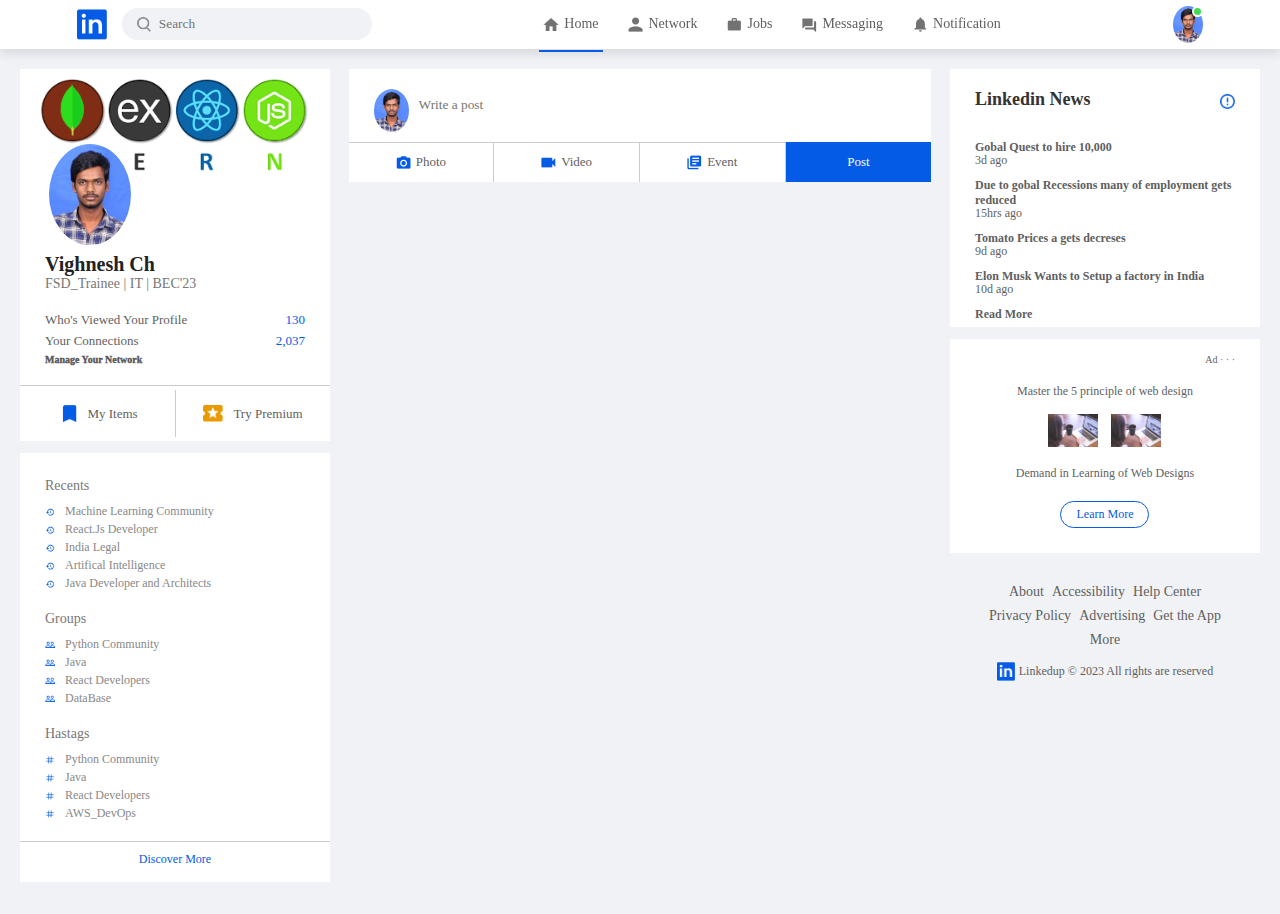
<file: index.html>
<!DOCTYPE html>
<html lang="en">
<head>
    <meta charset="UTF-8">
    <meta name="viewport" content="width=device-width, initial-scale=1.0">
    <title>Feed | Linkedin |  Home Page </title>
    <link rel = "icon" href ="images/logo.png" type = "image/x-icon">
    <link rel="stylesheet" href="style.css"/>
</head>
<body>
    <nav class="navbar">

        <div class="navbar-left">
            <a href="Demo.html" class="logo"><img src="images/logo.png"></a>
            <div class="search-box">
                <img src="images/search.png">
                <input type="text" placeholder="Search"/>
            </div>
        </div>

        <div class="navbar-center">
            <ul>
                <li><a href="#" class="active-link"><img src="images/home.png" ><span>Home</span></a></li>
                <li><a href="#"><img src="images/network.png"><span>Network</span></a></li>
                <li><a href="#"><img src="images/jobs.png"><span>Jobs</span></a></li>
                <li><a href="#"><img src="images/message.png"><span>Messaging</span></a></li>
                <li><a href="#"><img src="images/notification.png"><span>Notification</span></a></li>
            </ul>
        </div>
        

        <div class="navbar-right">
            <div class="online">
                <img src="images/1 user.jpg" class="nav-profile-img">
            </div>
        </div>
    </nav>

<!------------------------------Nav Bar Close---------------------------------------------->

<div class="container">
<!------------------------------Left Side Bar------------------------------------------------>
        <div class="left-sidebar">
            <div class="siderbar-profile-box">
                <img src="images/cover.png" width="100%">
                <div class="siderbar-profile-info">
                    <img src="images/1 user.jpg">
                    <h1>Vighnesh Ch</h1>
                    <h3>FSD_Trainee | IT | BEC'23</h3>
                    <ul>
                        <li> Who's Viewed Your Profile<span>130</span></li>
                        <li> Your Connections<span>2,037</span></li>
                        <h5><b>Manage Your Network</b></h5>
                    </ul>
                </div>
                <div class="siderbar-profile-link">
                    <a href="#"><img src="images/items.png">My Items</a>
                    <a href="#"><img src="images/premium.png">Try Premium</a>
                </div>
            </div>
            <div class="siderbar-activity">
                <h3>Recents</h3>
                <a href="#"><img src="images/recent.png">Machine Learning Community</a>
                <a href="#"><img src="images/recent.png">React.Js Developer</a>
                <a href="#"><img src="images/recent.png">India Legal</a>
                <a href="#"><img src="images/recent.png">Artifical Intelligence</a>
                <a href="#"><img src="images/recent.png">Java Developer and Architects</a>
                <h3> Groups</h3>
                <a href="#"><img src="images/group.png">Python Community</a>
                <a href="#"><img src="images/group.png">Java</a>
                <a href="#"><img src="images/group.png">React Developers</a>
                <a href="#"><img src="images/group.png">DataBase</a>
                <h3> Hastags</h3>
                <a href="#"><img src="images/hashtag.png">Python Community</a>
                <a href="#"><img src="images/hashtag.png">Java</a>
                <a href="#"><img src="images/hashtag.png">React Developers</a>
                <a href="#"><img src="images/hashtag.png">AWS_DevOps</a>
                <div class="discover-more-link">
                    <a href="#">Discover More</a>
                </div>
            </div>
        </div>
        

<!------------------------------Main Content------------------------------------------------>
        <div class="main-content">
            <div class="create-post">
                <div class="create-post-input">
                    <img src="images/1 user.jpg">
                    <textarea rows="2" placeholder="Write a post"></textarea>
                </div>
                <div class="create-post-links">
                    <li><img src="images/photo.png">Photo</li>
                    <li><img src="images/video.png">Video</li>
                    <li><img src="images/event.png">Event</li>
                    <li>Post</li>
                </div>
            </div>
        </div>

<!------------------------------Right Side Bar------------------------------------------------>
        <div class="right-sidebar">
            <div class="sidebar-news">
                <img src="images/more.png" class="info-icon">
                <h3>Linkedin News</h3>
                <a href="#">Gobal Quest to hire 10,000</a><span>3d ago</span>
                <a href="#">Due to gobal Recessions many of employment gets reduced</a><span>15hrs ago</span>
                <a href="#">Tomato Prices a gets decreses</a><span>9d ago</span>
                <a href="#">Elon Musk Wants to Setup a factory in India</a><span>10d ago</span>
                <a href="#" class="read-more-link" >Read More</a>
            </div>
            <div class="sidebar-ad">
                <small>Ad &middot; &middot; &middot; </small>
                <p>Master the 5 principle of web design</p>
                <div>
                    <img src="images/post-image-4.png">
                    <img src="images/post-image-4.png">
                </div>
                <b>Demand in Learning of Web Designs</b>
                <a href="#" class="ad-link">Learn More</a>
            </div>
            <div class="side-bar-useful-links">
                <a href="#">About</a>
                <a href="#">Accessibility</a>
                <a href="#">Help Center</a>
                <a href="#">Privacy Policy</a>
                <a href="#">Advertising</a>
                <a href="#">Get the App</a>
                <a href="#">More</a>
                <div class="copyright-msg">
                    <img src="images/logo.png">
                    <p>Linkedup &#169; 2023 All rights are reserved</p>
                </div>
            </div>
        </div>

    </div>
</body>
</html>
</file>
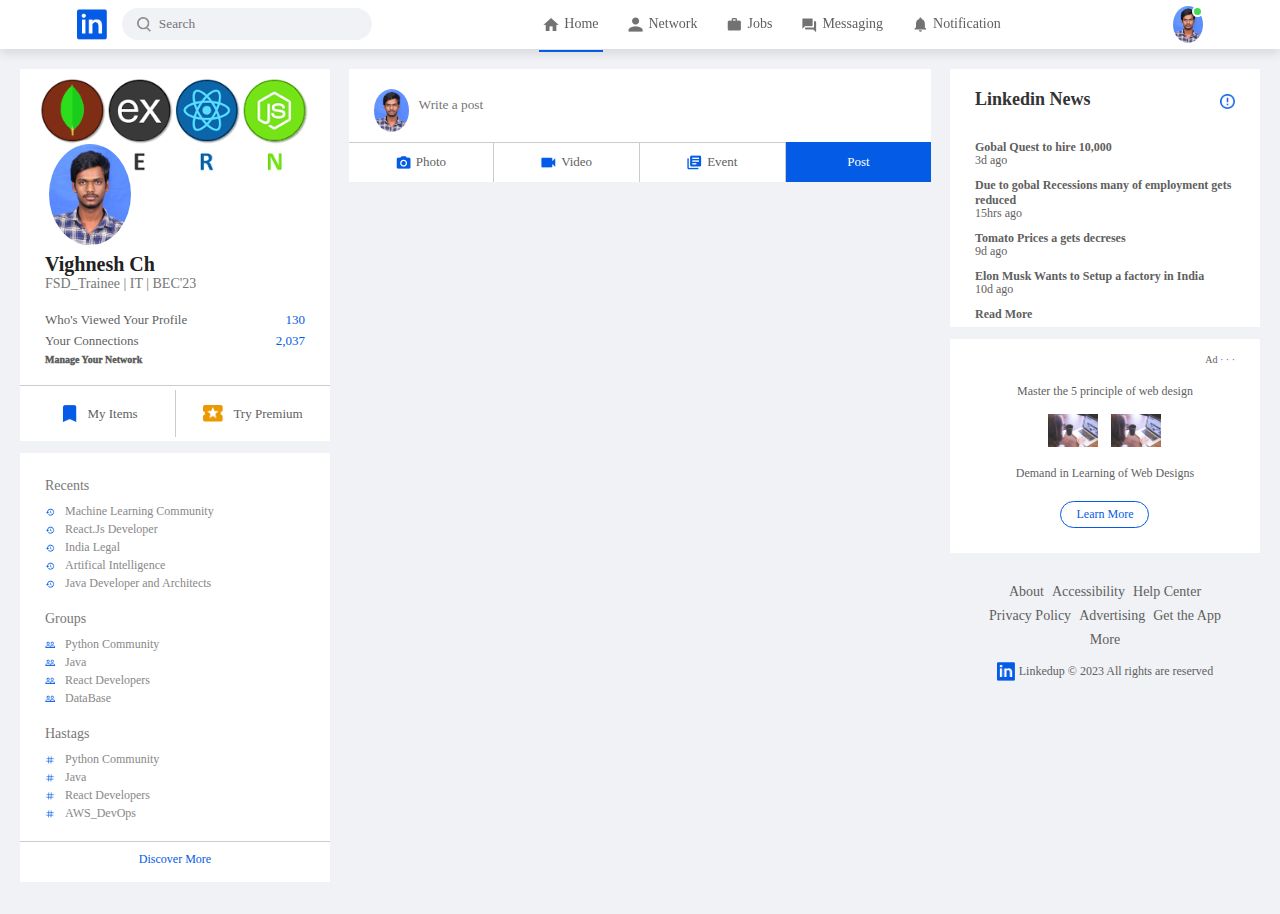
<file: Demo.html>
<!DOCTYPE html>
<html lang="en">
<head>
    <meta charset="UTF-8">
    <meta name="viewport" content="width=device-width, initial-scale=1.0">
    <title>Feed | Linkedin |  Home Page </title>
    <link rel = "icon" href ="images/logo.png" type = "image/x-icon">
    <link rel="stylesheet" href="style.css"/>
</head>
<body>
    <nav class="navbar">

        <div class="navbar-left">
            <a href="Demo.html" class="logo"><img src="images/logo.png"></a>
            <div class="search-box">
                <img src="images/search.png">
                <input type="text" placeholder="Search"/>
            </div>
        </div>

        <div class="navbar-center">
            <ul>
                <li><a href="#" class="active-link"><img src="images/home.png" ><span>Home</span></a></li>
                <li><a href="#"><img src="images/network.png"><span>Network</span></a></li>
                <li><a href="#"><img src="images/jobs.png"><span>Jobs</span></a></li>
                <li><a href="#"><img src="images/message.png"><span>Messaging</span></a></li>
                <li><a href="#"><img src="images/notification.png"><span>Notification</span></a></li>
            </ul>
        </div>
        

        <div class="navbar-right">
            <div class="online">
                <img src="images/1 user.jpg" class="nav-profile-img">
            </div>
        </div>
    </nav>

<!------------------------------Nav Bar Close---------------------------------------------->

<div class="container">
<!------------------------------Left Side Bar------------------------------------------------>
        <div class="left-sidebar">
            <div class="siderbar-profile-box">
                <img src="images/cover.png" width="100%">
                <div class="siderbar-profile-info">
                    <img src="images/1 user.jpg">
                    <h1>Vighnesh Ch</h1>
                    <h3>FSD_Trainee | IT | BEC'23</h3>
                    <ul>
                        <li> Who's Viewed Your Profile<span>130</span></li>
                        <li> Your Connections<span>2,037</span></li>
                        <h5><b>Manage Your Network</b></h5>
                    </ul>
                </div>
                <div class="siderbar-profile-link">
                    <a href="#"><img src="images/items.png">My Items</a>
                    <a href="#"><img src="images/premium.png">Try Premium</a>
                </div>
            </div>
            <div class="siderbar-activity">
                <h3>Recents</h3>
                <a href="#"><img src="images/recent.png">Machine Learning Community</a>
                <a href="#"><img src="images/recent.png">React.Js Developer</a>
                <a href="#"><img src="images/recent.png">India Legal</a>
                <a href="#"><img src="images/recent.png">Artifical Intelligence</a>
                <a href="#"><img src="images/recent.png">Java Developer and Architects</a>
                <h3> Groups</h3>
                <a href="#"><img src="images/group.png">Python Community</a>
                <a href="#"><img src="images/group.png">Java</a>
                <a href="#"><img src="images/group.png">React Developers</a>
                <a href="#"><img src="images/group.png">DataBase</a>
                <h3> Hastags</h3>
                <a href="#"><img src="images/hashtag.png">Python Community</a>
                <a href="#"><img src="images/hashtag.png">Java</a>
                <a href="#"><img src="images/hashtag.png">React Developers</a>
                <a href="#"><img src="images/hashtag.png">AWS_DevOps</a>
                <div class="discover-more-link">
                    <a href="#">Discover More</a>
                </div>
            </div>
        </div>
        

<!------------------------------Main Content------------------------------------------------>
        <div class="main-content">
            <div class="create-post">
                <div class="create-post-input">
                    <img src="images/1 user.jpg">
                    <textarea rows="2" placeholder="Write a post"></textarea>
                </div>
                <div class="create-post-links">
                    <li><img src="images/photo.png">Photo</li>
                    <li><img src="images/video.png">Video</li>
                    <li><img src="images/event.png">Event</li>
                    <li>Post</li>
                </div>
            </div>
        </div>

<!------------------------------Right Side Bar------------------------------------------------>
        <div class="right-sidebar">
            <div class="sidebar-news">
                <img src="images/more.png" class="info-icon">
                <h3>Linkedin News</h3>
                <a href="#">Gobal Quest to hire 10,000</a><span>3d ago</span>
                <a href="#">Due to gobal Recessions many of employment gets reduced</a><span>15hrs ago</span>
                <a href="#">Tomato Prices a gets decreses</a><span>9d ago</span>
                <a href="#">Elon Musk Wants to Setup a factory in India</a><span>10d ago</span>
                <a href="#" class="read-more-link" >Read More</a>
            </div>
            <div class="sidebar-ad">
                <small>Ad &middot; &middot; &middot; </small>
                <p>Master the 5 principle of web design</p>
                <div>
                    <img src="images/post-image-4.png">
                    <img src="images/post-image-4.png">
                </div>
                <b>Demand in Learning of Web Designs</b>
                <a href="#" class="ad-link">Learn More</a>
            </div>
            <div class="side-bar-useful-links">
                <a href="#">About</a>
                <a href="#">Accessibility</a>
                <a href="#">Help Center</a>
                <a href="#">Privacy Policy</a>
                <a href="#">Advertising</a>
                <a href="#">Get the App</a>
                <a href="#">More</a>
                <div class="copyright-msg">
                    <img src="images/logo.png">
                    <p>Linkedup &#169; 2023 All rights are reserved</p>
                </div>
            </div>
        </div>

    </div>
</body>
</html>
</file>
<file: style.css>
*{
    margin: 0;
    padding: 0;
    font-family: 'Times New Roman', Times, serif;
    box-sizing: border-box;
}

body{
    background-color: #f0f2f5;
    color: #5f5f5f;
}

a{
    text-decoration: none;
    color: #5f5f5f;
}

.navbar{
    display: flex;
    align-items: center;
    justify-content: space-between;
    background: #fff;
    padding: 6px 6%;
    position: sticky;
    top: 0;
    z-index: 100;
    box-shadow: 0 5px 10px rgba(0, 0, 0, 0.1) ;
}

.logo img{
    width: 30px;
    margin-right: 15px;
    display: block;
}

.navbar-center ul li{
    display: inline-block;
    list-style: none; 
}

.navbar-center ul li a{
    display: flex;
    align-items: center;
    font-size: 14px;
    margin:5px 8px;
    padding-right: 5px;
    position: relative;
}

.navbar-center ul li a img{
    width: 25px;
}

.navbar-center ul li a::after{
    content: ' ';
    width: 0;
    height: 2px;
    background: #045be6;
    position: absolute;
    bottom: -15px;
    transition: width 0.3s;
}

.navbar-center ul li a:hover::after,
.navbar-center ul li a.active-link::after {
    width: 100%;

}

.nav-profile-img{
    width: 30px;
    border-radius: 50%;
    display: block;
    cursor: pointer;
    position: relative;
}

.online{
    position: relative;
}

.online::after{
    content: ' ';
    width: 7px;
    height: 7px;
    border: 2px solid #fff;
    border-radius: 50%;
    right: 0px;
    top: 0px;
    background: #41db51;
    position: absolute;
}

.search-box{
    background: #f0f2f5;
    width: 250px;
    height: 2%;
    border-radius: 50px;
    display: flex;
    align-items: center;
    padding: 0 15px;
}

.navbar-left{
    display: flex;
    align-items: center;
}

.search-box img{
    width: 14px;
}

.search-box input{
    width: 100%;
    background: transparent;
    padding: 8px;
    outline: none;
    border: none;
}

/*----------------------Nav Bar end-------------*/

.container{
    padding: 20px;
    display: flex;
    flex-wrap: wrap ;
    justify-content: space-between;
}

/*____________Left  Side Bar___________*/
.left-sidebar{
    flex-basis: 25%;
    align-self:flex-start ;
}

.siderbar-profile-box{
    background-color: #fff;
}

.siderbar-profile-info{
    padding: 0 25px;
}

.siderbar-profile-info img{
    width: 90px;
    border-radius: 50%;
    background: #fff;
    padding: 4px;
    margin-top: -45px;
}

.siderbar-profile-info h1{
    font-size: 20px;
    font-weight: 600;
    color: #222;
}

.siderbar-profile-info h3{
    font-size: 14px;
    font-weight: 500;
    color: #777;
}

.siderbar-profile-info h5{
    font-size: 10px;
    font-weight: 1000;
    color: solid black;
    cursor: pointer;
}

.siderbar-profile-info ul{
    list-style: none;
    margin: 20px 0;
}

.siderbar-profile-info ul li{
    width: 100%;
    margin: 5px 0;
    font-size: 13px;
}

.siderbar-profile-info ul li span{
    float: right;
    color: #045be6;
}

.siderbar-profile-link{
    display: flex;
    align-items: center;
    border-top: 1px solid #ccc;
}

.siderbar-profile-link a{
    flex-basis: 50%;
    display: flex;
    align-items: center;
    justify-content: center;
    padding: 15px 0;
    font-size: 13px;
    border-left: 1px solid #ccc;
}

.siderbar-profile-link a:first-child{
    border-left: 0;
}

.siderbar-profile-link a img{
    width: 20px;
    margin-right: 10px;
}

.siderbar-activity{
    background:#ffff;
    padding: 5px 25px;
    margin: 12px 0;
}

.siderbar-activity h3{
    color: #777;
    font-size: 14px;
    font-weight: 500;
    margin: 20px 0 10px;
}

.siderbar-activity a{
    display: flex;
    align-items: center;
    font-size: 12px;
    font-weight: 500;
    color: #888;
    margin: 3px 0;
}

.siderbar-activity img{
    width: 10px;
    margin-right: 10px;
}

.discover-more-link{
    border-top: 1px solid #ccc;
    text-align: center;
    margin-top: 20px;
    margin-left: -25px;
    margin-right: -25px;
}

.discover-more-link a{
    color: #045be6;
    display: inline-block;
    margin: 10px 0;
}

/*____________right  Side Bar___________*/
.right-sidebar{
    flex-basis: 25%;
    align-self:flex-start ;
}

.sidebar-news{
    background: #fff;
    padding: 10px 25px;
}

.info-icon{
    width: 15px;
    float: right;
    margin-top:15px;
}

.sidebar-news h3{
    font-size: 18px;
    font-weight: 600;
    color: #333;
    margin: 10px 0 30px;
}

.sidebar-news a{
    display: block;
    font-size: 12px;
    font-weight: 600;
    margin-top: 10px;
    margin-bottom: -5px;
}
.sidebar-news span{
    font-size: 12px;
}

.side-bar .read-more-link{
    color: red;
    font-weight: 500;
    margin: 20px 0 10px;
}

.sidebar-ad{
    background: #fff;
    padding: 15px 25px;
    text-align: center;
    margin: 12px 0;
    font-size: 12px;
}

.sidebar-ad img{
    width: 50px;
    border: 80%;
    margin: 5px;
}

.sidebar-ad small{
    float: right;
    font-weight: 500;
}

.sidebar-ad p{
    margin-top: 30px;
    margin-bottom: 10px;
}

.sidebar-ad b{
    display: block;
    font-weight: 500;
    margin-top: 10px;
}

.ad-link{
    display: inline-block;
    border:1px solid #045be6;
    border-radius: 30px;
    padding: 5px 15px;
    color: #045be6;
    font-weight: 500;
    margin: 20px auto 10px;
}

.side-bar-useful-links{
    padding: 15px 25px;
    text-align: center;
}

.side-bar-useful-links a{
    display: inline-block;
    font-size: 14px;
    margin: 4px 2px;
}

.copyright-msg{
    display: flex;
    align-items: center;
    justify-content: center;
    font-size: 12px;
    margin-top: 10px;
    font-weight: 500;
}

.copyright-msg img{
    width: 18px;
    margin-right: 4px;
}

/*____________Main Content___________*/
.main-content{
    flex-basis: 47%;
}

.create-post{
    background: #fff;
}

.create-post-input{
    padding: 20px 25px 10px;
    display: flex;
    align-items: flex-start;
}

.create-post-input img{
    width: 35px;
    border-radius: 50%;
    margin-right: 10px;
}

.create-post-input textarea{
    width: 100%;
    border:0;
    outline: 0;
    resize: none;
    background: transparent;
    margin-top: 8px;
}

::placeholder{
    font-weight: 500;
}

.create-post-links{
    display: flex;
    align-items: flex-start;
}

.create-post-links li{
    list-style: none;
    border-top: 1px solid #ccc;
    border-right: 1px solid #ccc;
    flex-basis: 25%;
    height: 40px;
    font-size: 13px;
    display: flex;
    align-items: center;
    justify-content: center;
    cursor: pointer;
}

.create-post-links li img{
    width: 15px;
    margin-right: 5px;
}

.create-post-links li:last-child{
    background: #045be6;
    color: #fff;
    border-top: 0;
    border-right: 0;
}
</file>
